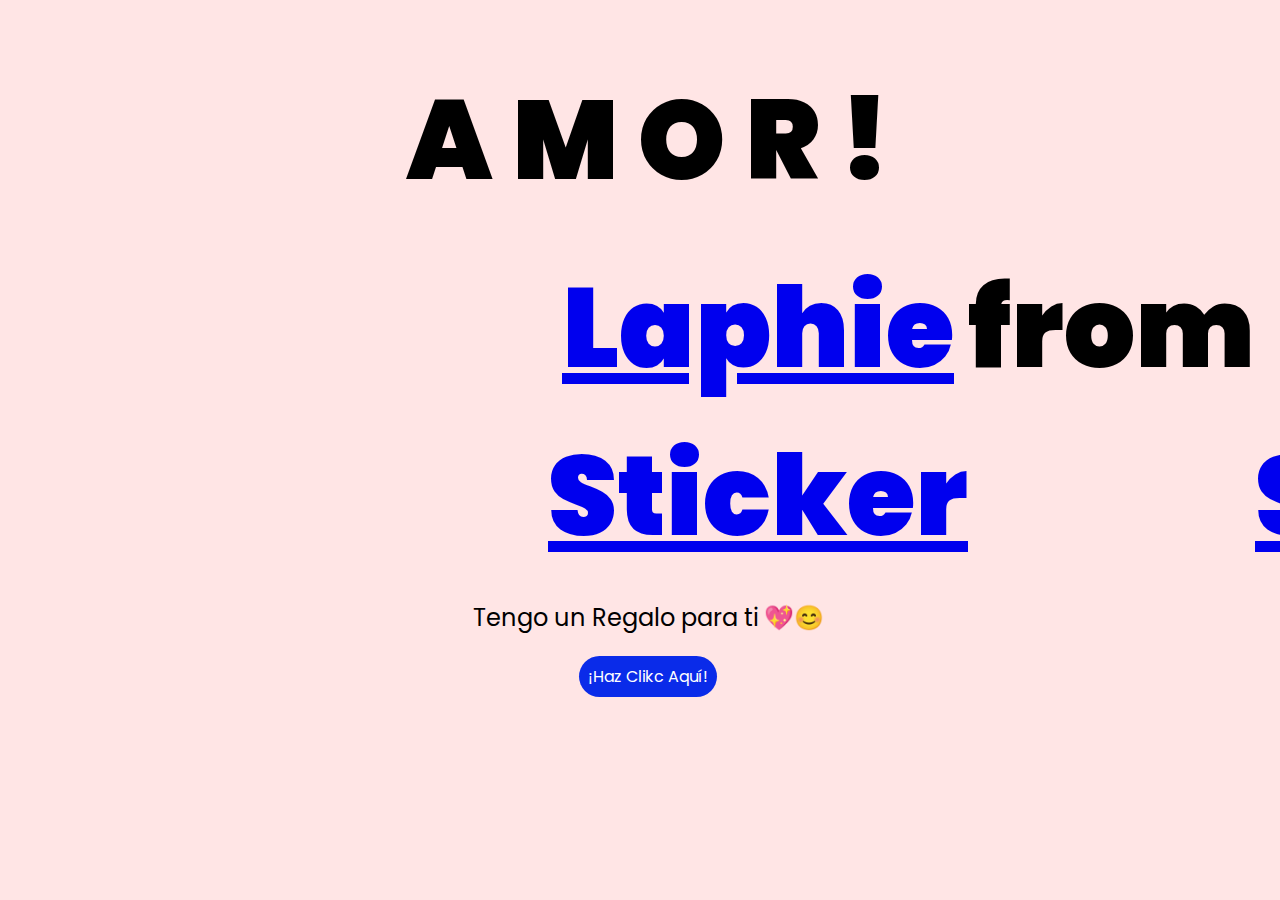
<file: index.html>
<!DOCTYPE html>
<html lang="es">

<head>
    <meta charset="UTF-8">
    <meta http-equiv="X-UA-Compatible" content="IE=edge">
    <meta name="viewport" content="width=device-width, initial-scale=1.0">
    <link rel="stylesheet" href="./Css/style.css">
    <link rel="icon" href="./Assets/corazones.png" type="image/x-icon">
    <title>Sorpresa 😊</title>
</head>

<body>
    <div class="greetings">
        <span>A</span>
        <span>M</span>
        <span>O</span>
        <span>R</span>
        <span>!</span>
        <div class="container">
            <div class="tenor-gif-embed" data-postid="20024947" data-share-method="host" data-aspect-ratio="1.10727" data-width="100%"><a href="https://tenor.com/view/laphie-gif-20024947">Laphie Sticker</a>from <a href="https://tenor.com/search/laphie-stickers">Laphie Stickers</a></div> <script type="text/javascript" async src="https://tenor.com/embed.js"></script>
        </div>
    </div>
    <div class="description">
        <span>Tengo un Regalo para ti 💖😊</span>
    </div>
    <div class="button">
        <button class="botones">
            <a href="./pages/Pagina.html" style="color: #fff;">¡Haz Clikc Aquí!</a>
        </button>
    </div>
</body>
</html>
</file>
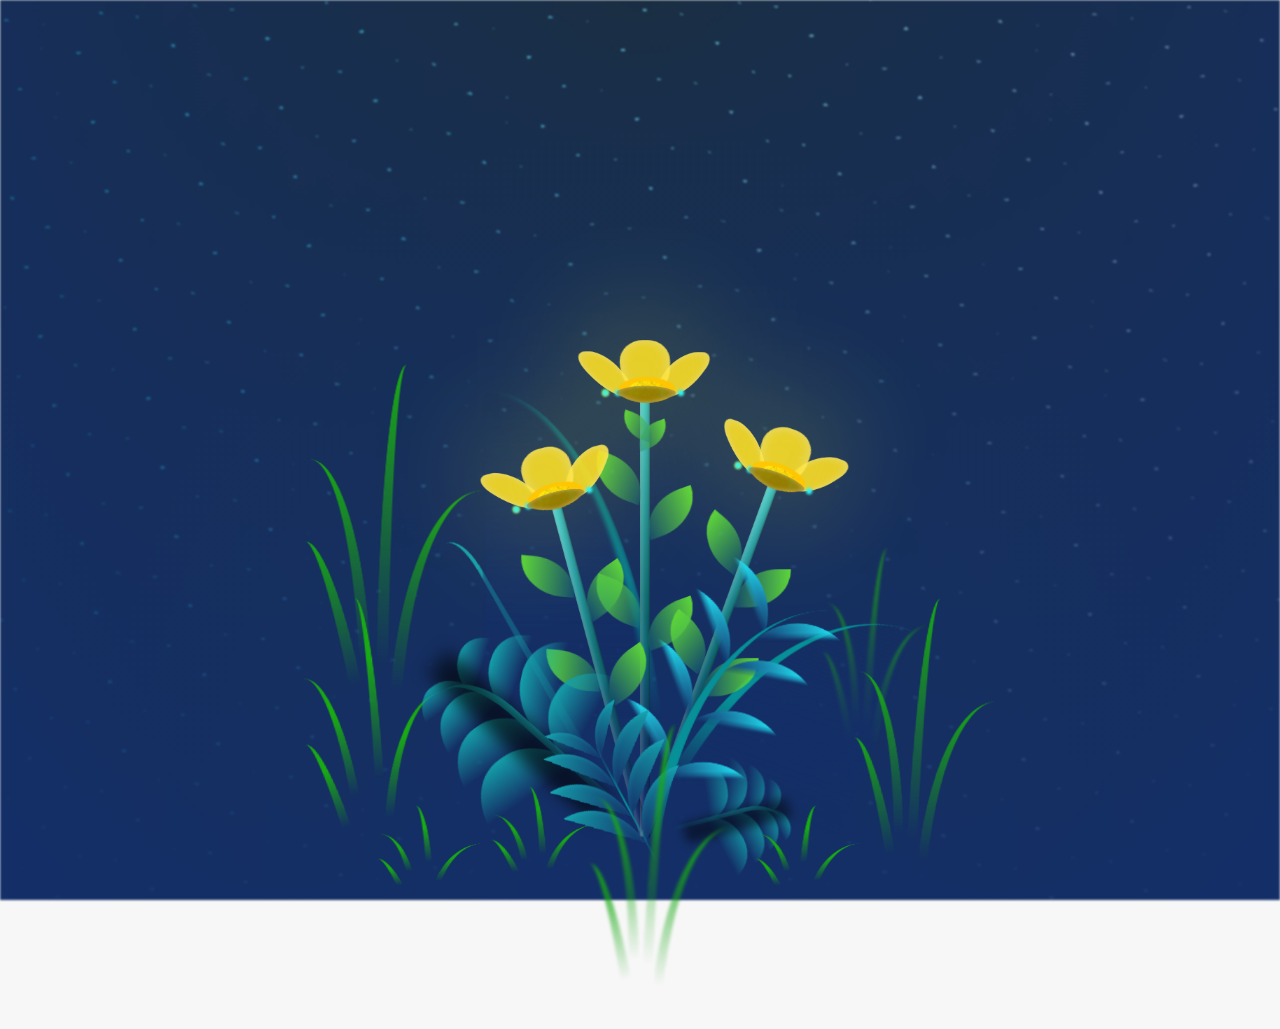
<file: pages/flower.html>
<!DOCTYPE html>
<html lang="es">
  <head>
    <meta charset="UTF-8" />
    <meta http-equiv="X-UA-Compatible" content="IE=edge" />
    <meta name="viewport" content="width=device-width, initial-scale=1.0" />
    <link rel="stylesheet" href="../Css/main.css" />
    <link rel="icon" href="../Assets/corazones.png" type="image/x-icon" />
    <title>Flores</title>
  </head>
  <body class="container">
    <audio src="" autoplay></audio>
    <div id="lyrics">
      
    </div>
    
    <h1 class="titulo">Estas flores amarillas son un reflejo de la alegría que traes a mi vida. <br> 
      Gracias por iluminar mis días con tu presencia.</h1>
    <div class="night"></div>
    <div class="flowers">
      <div class="flower flower--1">
        <div class="flower__leafs flower__leafs--1">
          <div class="flower__leaf flower__leaf--1"></div>
          <div class="flower__leaf flower__leaf--2"></div>
          <div class="flower__leaf flower__leaf--3"></div>
          <div class="flower__leaf flower__leaf--4"></div>
          <div class="flower__white-circle"></div>

          <div class="flower__light flower__light--1"></div>
          <div class="flower__light flower__light--2"></div>
          <div class="flower__light flower__light--3"></div>
          <div class="flower__light flower__light--4"></div>
          <div class="flower__light flower__light--5"></div>
          <div class="flower__light flower__light--6"></div>
          <div class="flower__light flower__light--7"></div>
          <div class="flower__light flower__light--8"></div>
        </div>
        <div class="flower__line">
          <div class="flower__line__leaf flower__line__leaf--1"></div>
          <div class="flower__line__leaf flower__line__leaf--2"></div>
          <div class="flower__line__leaf flower__line__leaf--3"></div>
          <div class="flower__line__leaf flower__line__leaf--4"></div>
          <div class="flower__line__leaf flower__line__leaf--5"></div>
          <div class="flower__line__leaf flower__line__leaf--6"></div>
        </div>
      </div>

      <div class="flower flower--2">
        <div class="flower__leafs flower__leafs--2">
          <div class="flower__leaf flower__leaf--1"></div>
          <div class="flower__leaf flower__leaf--2"></div>
          <div class="flower__leaf flower__leaf--3"></div>
          <div class="flower__leaf flower__leaf--4"></div>
          <div class="flower__white-circle"></div>

          <div class="flower__light flower__light--1"></div>
          <div class="flower__light flower__light--2"></div>
          <div class="flower__light flower__light--3"></div>
          <div class="flower__light flower__light--4"></div>
          <div class="flower__light flower__light--5"></div>
          <div class="flower__light flower__light--6"></div>
          <div class="flower__light flower__light--7"></div>
          <div class="flower__light flower__light--8"></div>
        </div>
        <div class="flower__line">
          <div class="flower__line__leaf flower__line__leaf--1"></div>
          <div class="flower__line__leaf flower__line__leaf--2"></div>
          <div class="flower__line__leaf flower__line__leaf--3"></div>
          <div class="flower__line__leaf flower__line__leaf--4"></div>
        </div>
      </div>

      <div class="flower flower--3">
        <div class="flower__leafs flower__leafs--3">
          <div class="flower__leaf flower__leaf--1"></div>
          <div class="flower__leaf flower__leaf--2"></div>
          <div class="flower__leaf flower__leaf--3"></div>
          <div class="flower__leaf flower__leaf--4"></div>
          <div class="flower__white-circle"></div>

          <div class="flower__light flower__light--1"></div>
          <div class="flower__light flower__light--2"></div>
          <div class="flower__light flower__light--3"></div>
          <div class="flower__light flower__light--4"></div>
          <div class="flower__light flower__light--5"></div>
          <div class="flower__light flower__light--6"></div>
          <div class="flower__light flower__light--7"></div>
          <div class="flower__light flower__light--8"></div>
        </div>
        <div class="flower__line">
          <div class="flower__line__leaf flower__line__leaf--1"></div>
          <div class="flower__line__leaf flower__line__leaf--2"></div>
          <div class="flower__line__leaf flower__line__leaf--3"></div>
          <div class="flower__line__leaf flower__line__leaf--4"></div>
        </div>
      </div>

      <div class="grow-ans" style="--d: 1.2s">
        <div class="flower__g-long">
          <div class="flower__g-long__top"></div>
          <div class="flower__g-long__bottom"></div>
        </div>
      </div>

      <div class="growing-grass">
        <div class="flower__grass flower__grass--1">
          <div class="flower__grass--top"></div>
          <div class="flower__grass--bottom"></div>
          <div class="flower__grass__leaf flower__grass__leaf--1"></div>
          <div class="flower__grass__leaf flower__grass__leaf--2"></div>
          <div class="flower__grass__leaf flower__grass__leaf--3"></div>
          <div class="flower__grass__leaf flower__grass__leaf--4"></div>
          <div class="flower__grass__leaf flower__grass__leaf--5"></div>
          <div class="flower__grass__leaf flower__grass__leaf--6"></div>
          <div class="flower__grass__leaf flower__grass__leaf--7"></div>
          <div class="flower__grass__leaf flower__grass__leaf--8"></div>
          <div class="flower__grass__overlay"></div>
        </div>
      </div>

      <div class="growing-grass">
        <div class="flower__grass flower__grass--2">
          <div class="flower__grass--top"></div>
          <div class="flower__grass--bottom"></div>
          <div class="flower__grass__leaf flower__grass__leaf--1"></div>
          <div class="flower__grass__leaf flower__grass__leaf--2"></div>
          <div class="flower__grass__leaf flower__grass__leaf--3"></div>
          <div class="flower__grass__leaf flower__grass__leaf--4"></div>
          <div class="flower__grass__leaf flower__grass__leaf--5"></div>
          <div class="flower__grass__leaf flower__grass__leaf--6"></div>
          <div class="flower__grass__leaf flower__grass__leaf--7"></div>
          <div class="flower__grass__leaf flower__grass__leaf--8"></div>
          <div class="flower__grass__overlay"></div>
        </div>
      </div>

      <div class="grow-ans" style="--d: 2.4s">
        <div class="flower__g-right flower__g-right--1">
          <div class="leaf"></div>
        </div>
      </div>

      <div class="grow-ans" style="--d: 2.8s">
        <div class="flower__g-right flower__g-right--2">
          <div class="leaf"></div>
        </div>
      </div>

      <div class="grow-ans" style="--d: 2.8s">
        <div class="flower__g-front">
          <div
            class="flower__g-front__leaf-wrapper flower__g-front__leaf-wrapper--1"
          >
            <div class="flower__g-front__leaf"></div>
          </div>
          <div
            class="flower__g-front__leaf-wrapper flower__g-front__leaf-wrapper--2"
          >
            <div class="flower__g-front__leaf"></div>
          </div>
          <div
            class="flower__g-front__leaf-wrapper flower__g-front__leaf-wrapper--3"
          >
            <div class="flower__g-front__leaf"></div>
          </div>
          <div
            class="flower__g-front__leaf-wrapper flower__g-front__leaf-wrapper--4"
          >
            <div class="flower__g-front__leaf"></div>
          </div>
          <div
            class="flower__g-front__leaf-wrapper flower__g-front__leaf-wrapper--5"
          >
            <div class="flower__g-front__leaf"></div>
          </div>
          <div
            class="flower__g-front__leaf-wrapper flower__g-front__leaf-wrapper--6"
          >
            <div class="flower__g-front__leaf"></div>
          </div>
          <div
            class="flower__g-front__leaf-wrapper flower__g-front__leaf-wrapper--7"
          >
            <div class="flower__g-front__leaf"></div>
          </div>
          <div
            class="flower__g-front__leaf-wrapper flower__g-front__leaf-wrapper--8"
          >
            <div class="flower__g-front__leaf"></div>
          </div>
          <div class="flower__g-front__line"></div>
        </div>
      </div>

      <div class="grow-ans" style="--d: 3.2s">
        <div class="flower__g-fr">
          <div class="leaf"></div>
          <div class="flower__g-fr__leaf flower__g-fr__leaf--1"></div>
          <div class="flower__g-fr__leaf flower__g-fr__leaf--2"></div>
          <div class="flower__g-fr__leaf flower__g-fr__leaf--3"></div>
          <div class="flower__g-fr__leaf flower__g-fr__leaf--4"></div>
          <div class="flower__g-fr__leaf flower__g-fr__leaf--5"></div>
          <div class="flower__g-fr__leaf flower__g-fr__leaf--6"></div>
          <div class="flower__g-fr__leaf flower__g-fr__leaf--7"></div>
          <div class="flower__g-fr__leaf flower__g-fr__leaf--8"></div>
        </div>
      </div>

      <div class="long-g long-g--0">
        <div class="grow-ans" style="--d: 3s">
          <div class="leaf leaf--0"></div>
        </div>
        <div class="grow-ans" style="--d: 2.2s">
          <div class="leaf leaf--1"></div>
        </div>
        <div class="grow-ans" style="--d: 3.4s">
          <div class="leaf leaf--2"></div>
        </div>
        <div class="grow-ans" style="--d: 3.6s">
          <div class="leaf leaf--3"></div>
        </div>
      </div>

      <div class="long-g long-g--1">
        <div class="grow-ans" style="--d: 3.6s">
          <div class="leaf leaf--0"></div>
        </div>
        <div class="grow-ans" style="--d: 3.8s">
          <div class="leaf leaf--1"></div>
        </div>
        <div class="grow-ans" style="--d: 4s">
          <div class="leaf leaf--2"></div>
        </div>
        <div class="grow-ans" style="--d: 4.2s">
          <div class="leaf leaf--3"></div>
        </div>
      </div>

      <div class="long-g long-g--2">
        <div class="grow-ans" style="--d: 4s">
          <div class="leaf leaf--0"></div>
        </div>
        <div class="grow-ans" style="--d: 4.2s">
          <div class="leaf leaf--1"></div>
        </div>
        <div class="grow-ans" style="--d: 4.4s">
          <div class="leaf leaf--2"></div>
        </div>
        <div class="grow-ans" style="--d: 4.6s">
          <div class="leaf leaf--3"></div>
        </div>
      </div>

      <div class="long-g long-g--3">
        <div class="grow-ans" style="--d: 4s">
          <div class="leaf leaf--0"></div>
        </div>
        <div class="grow-ans" style="--d: 4.2s">
          <div class="leaf leaf--1"></div>
        </div>
        <div class="grow-ans" style="--d: 3s">
          <div class="leaf leaf--2"></div>
        </div>
        <div class="grow-ans" style="--d: 3.6s">
          <div class="leaf leaf--3"></div>
        </div>
      </div>

      <div class="long-g long-g--4">
        <div class="grow-ans" style="--d: 4s">
          <div class="leaf leaf--0"></div>
        </div>
        <div class="grow-ans" style="--d: 4.2s">
          <div class="leaf leaf--1"></div>
        </div>
        <div class="grow-ans" style="--d: 3s">
          <div class="leaf leaf--2"></div>
        </div>
        <div class="grow-ans" style="--d: 3.6s">
          <div class="leaf leaf--3"></div>
        </div>
      </div>

      <div class="long-g long-g--5">
        <div class="grow-ans" style="--d: 4s">
          <div class="leaf leaf--0"></div>
        </div>
        <div class="grow-ans" style="--d: 4.2s">
          <div class="leaf leaf--1"></div>
        </div>
        <div class="grow-ans" style="--d: 3s">
          <div class="leaf leaf--2"></div>
        </div>
        <div class="grow-ans" style="--d: 3.6s">
          <div class="leaf leaf--3"></div>
        </div>
      </div>

      <div class="long-g long-g--6">
        <div class="grow-ans" style="--d: 4.2s">
          <div class="leaf leaf--0"></div>
        </div>
        <div class="grow-ans" style="--d: 4.4s">
          <div class="leaf leaf--1"></div>
        </div>
        <div class="grow-ans" style="--d: 4.6s">
          <div class="leaf leaf--2"></div>
        </div>
        <div class="grow-ans" style="--d: 4.8s">
          <div class="leaf leaf--3"></div>
        </div>
      </div>

      <div class="long-g long-g--7">
        <div class="grow-ans" style="--d: 3s">
          <div class="leaf leaf--0"></div>
        </div>
        <div class="grow-ans" style="--d: 3.2s">
          <div class="leaf leaf--1"></div>
        </div>
        <div class="grow-ans" style="--d: 3.5s">
          <div class="leaf leaf--2"></div>
        </div>
        <div class="grow-ans" style="--d: 3.6s">
          <div class="leaf leaf--3"></div>
        </div>
      </div>
    </div>
    <script src="../Scripts/anim.js"></script>
    <script src="../Scripts/main.js"></script>
  </body>
</html>
</file>
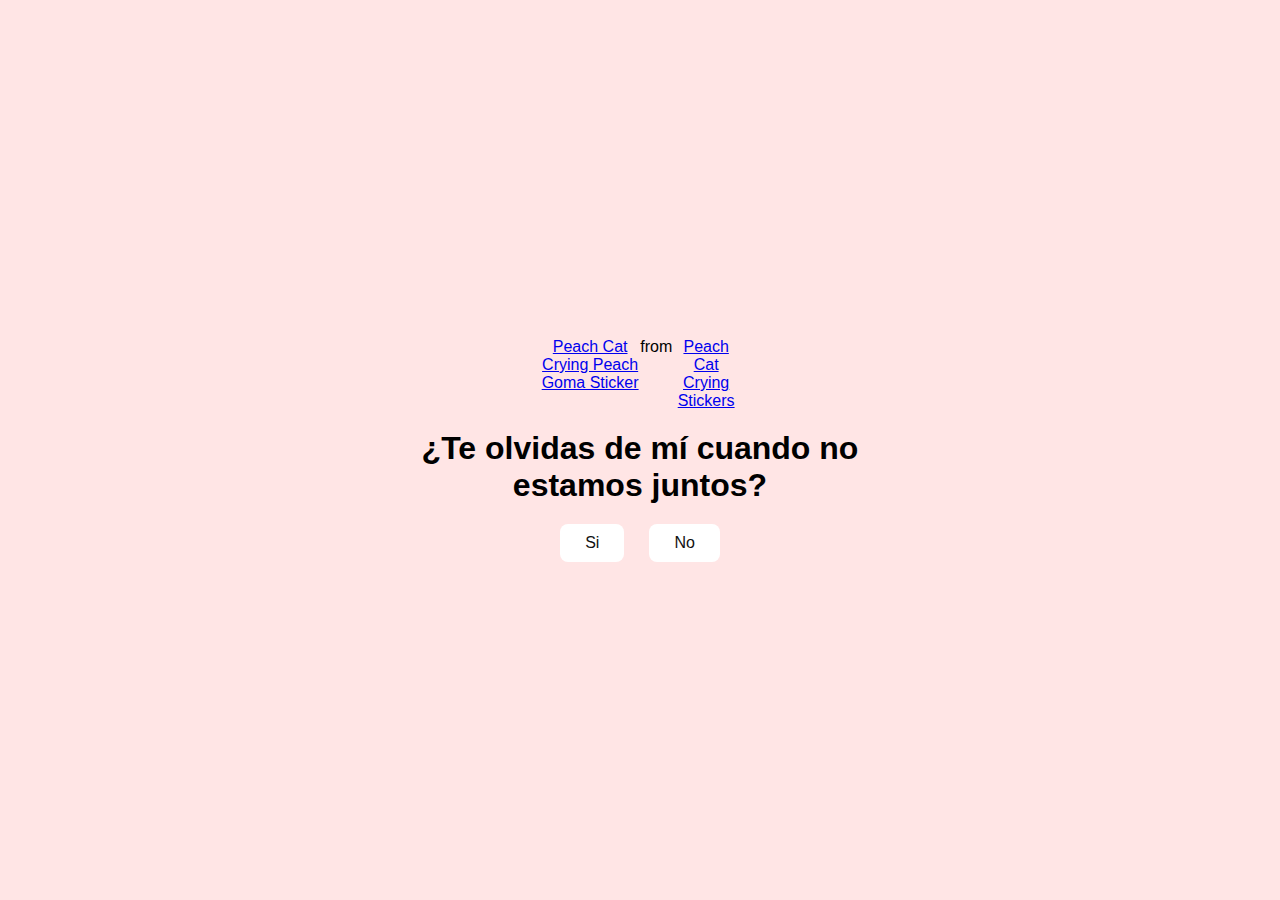
<file: pages/no1.html>
<!DOCTYPE html>
<html lang="en">
<head>
    <meta charset="UTF-8">
    <meta name="viewport" content="width=device-width, initial-scale=1.0">
    <title>Piensalo</title>
    <link rel="shortcut icon" href="../Assets/corazones.png" type="image/x-icon">
    <link rel="stylesheet" href="../Css/Page.css">
</head>
<body>
    <div class="container">
        <div class="tenor-gif-embed" data-postid="18148463711766725559" data-share-method="host" data-aspect-ratio="1.0641" data-width="100%"><a href="https://tenor.com/view/peach-cat-crying-peach-goma-peach-and-goma-mochi-mochi-peach-cat-gif-gif-18148463711766725559">Peach Cat Crying Peach Goma Sticker</a>from <a href="https://tenor.com/search/peach+cat+crying-stickers">Peach Cat Crying Stickers</a></div> <script type="text/javascript" async src="https://tenor.com/embed.js"></script>
        <h1>¿Te olvidas de mí cuando no estamos juntos?</h1>
        <div class="btn">
            <a href="flower.html">Si</a>
            <a href="no2.html">No</a>
        </div>
    </div>
</body>
</html>
</file>
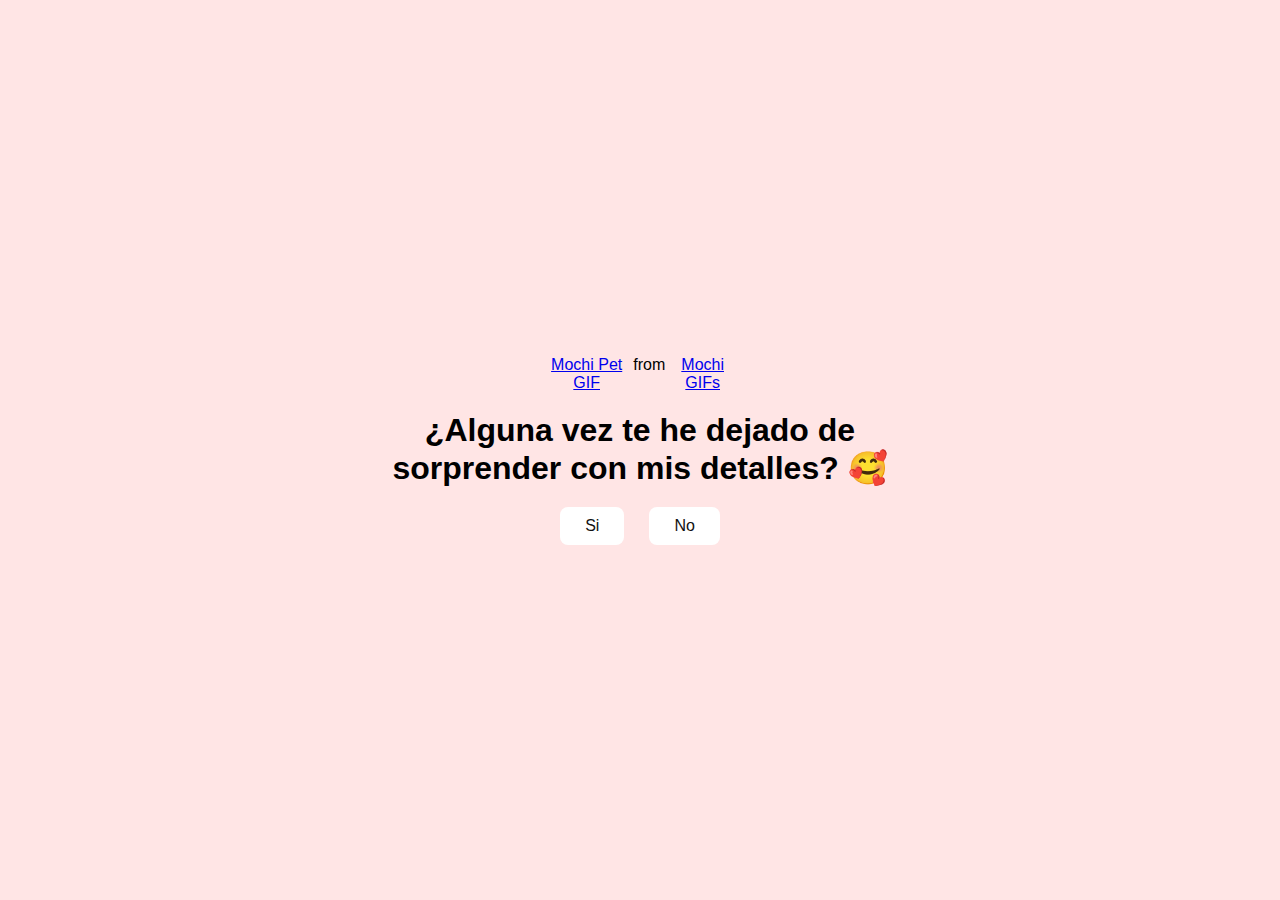
<file: pages/Pagina.html>
<!DOCTYPE html>
<html lang="en">
<head>
    <meta charset="UTF-8">
    <meta name="viewport" content="width=device-width, initial-scale=1.0">
    <title>Pregunta</title>
    <link rel="icon" href="../Assets/corazones.png" type="image/x-icon">
    <link rel="stylesheet" href="../Css/Page.css">
</head>
<body>
    <div class="container">
        <div class="tenor-gif-embed" data-postid="2871482820979272488" data-share-method="host" data-aspect-ratio="1.28351" data-width="100%"><a href="https://tenor.com/view/mochi-pet-mochi-cat-cute-squiddy-gif-2871482820979272488">Mochi Pet GIF</a>from <a href="https://tenor.com/search/mochi-gifs">Mochi GIFs</a></div> <script type="text/javascript" async src="https://tenor.com/embed.js"></script>
        <h1>¿Alguna vez te he dejado de sorprender con mis detalles? 🥰</h1>
        <div class="btn">
            <a href="flower.html">Si</a>
            <a href="no1.html">No</a>
        </div>
    </div>
</body>
</html>
</file>
<file: Css/style.css>
@import url('https://fonts.googleapis.com/css2?family=Poppins:ital,wght@0,500;1,900&display=swap');
*{
    font-family: 'Poppins',cursive;
}
body{
    color: black;
    width: 100%;
    height: 82vh;
    display: flex;
    flex-direction: column;
    align-items: center;
    justify-content: center;
    background-color: #ffe5e5;
    /* padding-top: -30; */
}
.botones{
    padding: 9px;
    border-radius: 80px;
    background-color: transparent;
    border: none;
}

.botones a{
    background-color: #0a2be9;
    padding: 9px;
    border-radius: 80px;
    -webkit-border-radius: 80px;
    -moz-border-radius: 80px;
    -ms-border-radius: 80px;
    -o-border-radius: 80px;

}

.botones a:focus{
    background-color: rgb(50, 194, 194);
}

.greetings{
    font-size: 7rem;
    font-weight: 900;
}
.greetings > span{
    animation: glow 2.5s ease-in-out infinite;
}
@keyframes glow{
    0%, 100%{
        color: #fff;
        text-shadow: 0 0 12px #f33131, 0 0 50px #f33131, 0 0 100px #f33131;
    }
    10%, 90%{
        color: #111;
        text-shadow: none;
    }
}
.greetings > span:nth-child(2){
    animation-delay: .2s ;
}
.greetings > span:nth-child(3){
    animation-delay: .4s ;
}
.greetings > span:nth-child(4){
    animation-delay: .6s;
}
.greetings > span:nth-child(5){
    animation-delay: .8s;
}
.greetings > span:nth-child(6){
    animation-delay: 1s;
}
.container {
    display: flex;
    flex-direction: column;
    text-align: center;
    align-items: center;
    gap: 20px;
    max-width: 500px;
    margin: 20px;
}
.container .tenor-gif-embed {
    display: flex;
    max-width: 200px;
}
.description{
    font-size: 1.5rem;
    margin-bottom: 20px;
}

.button a{
    text-decoration: none;
    font-size: 1rem;
    color: #111;
}

@media screen and (max-width:574px){
    .greetings{
        display: block;
        font-size: 4rem;
        font-weight: 800;
        text-align: center;
    }
    .description{
        font-size: 2rem;
    }
    
    .button a{
        font-size: 1rem;
    }
}
</file>
<file: Css/main.css>
*,
*::after,
*::before {
  padding: 0;
  margin: 0;
  box-sizing: border-box;
}

:root {
  --dark-color: #142f69;
}

body {
  display: flex;
  align-items: flex-end;
  justify-content: center;
  min-height: 100vh;
  background-color: var(--dark-color);
  overflow: hidden;
  perspective: 1000px;
}

#lyrics {
  font-size: 28px;
  font-family: "Franklin Gothic Medium", "Arial Narrow", Arial, sans-serif;
  color: #FFC100;
  position: absolute;
  margin-bottom: 20%;
  z-index: 1;
  font-weight: bold;
  letter-spacing: 4px;
}
@media only screen and (max-width: 600px) {
  /* Estilos específicos para dispositivos con un ancho máximo de 600px */
  #lyrics {
      font-size: 14px; /* Reduce el tamaño del texto para dispositivos más pequeños */
      margin-bottom: 530px;
      letter-spacing: 3px;
  }

}
.titulo {
  margin-bottom: 445px;
  font-family: 'Times New Roman', Times, serif;
  color: yellow;
  position: absolute;
  font-weight: bold;
  letter-spacing: 10px;
  opacity: 0;
  animation: fadeIn 3s ease-in-out forwards;
  text-align: center;
}
@keyframes fadeIn {
  from {
    opacity: 0;
  }
  to {
    opacity: 1;
  }
}

.night {
  z-index: -1;
  position: absolute;
  left: 50%;
  top: 0;
  transform: translateX(-50%);
  width: 100%;
  height: 100%;
  filter: blur(0.1vmin);
  background-image: radial-gradient(
      ellipse at top,
      transparent 0%,
      var(--dark-color)
    ),
    radial-gradient(
      ellipse at bottom,
      var(--dark-color),
      rgba(145, 233, 255, 0.2)
    ),
    repeating-linear-gradient(
      220deg,
      rgb(0, 0, 0) 0px,
      rgb(0, 0, 0) 19px,
      transparent 19px,
      transparent 22px
    ),
    repeating-linear-gradient(
      189deg,
      rgb(0, 0, 0) 0px,
      rgb(0, 0, 0) 19px,
      transparent 19px,
      transparent 22px
    ),
    repeating-linear-gradient(
      148deg,
      rgb(0, 0, 0) 0px,
      rgb(0, 0, 0) 19px,
      transparent 19px,
      transparent 22px
    ),
    linear-gradient(90deg, rgb(0, 255, 250), rgb(240, 240, 240));
}

.flowers {
  position: relative;
  transform: scale(0.7);
  /*margin-bottom: 100px;
  */
}

@media only screen and (max-width: 600px) {
  /* Estilos específicos para dispositivos con un ancho máximo de 600px */
.flowers {
      font-size: 14px;
      margin-bottom: 35%;
      letter-spacing: 3px;
      transform: scale(1.0);
}

}

.flower {
  position: absolute;
  bottom: 10vmin;
  transform-origin: bottom center;
  z-index: 10;
  --fl-speed: 0.8s;
}
.flower--1 {
  -webkit-animation: moving-flower-1 4s linear infinite;
  animation: moving-flower-1 4s linear infinite;
}
.flower--1 .flower__line {
  height: 70vmin;
  -webkit-animation-delay: 0.3s;
  animation-delay: 0.3s;
}
.flower--1 .flower__line__leaf--1 {
  -webkit-animation: blooming-leaf-right var(--fl-speed) 1.6s backwards;
  animation: blooming-leaf-right var(--fl-speed) 1.6s backwards;
}
.flower--1 .flower__line__leaf--2 {
  -webkit-animation: blooming-leaf-right var(--fl-speed) 1.4s backwards;
  animation: blooming-leaf-right var(--fl-speed) 1.4s backwards;
}
.flower--1 .flower__line__leaf--3 {
  -webkit-animation: blooming-leaf-left var(--fl-speed) 1.2s backwards;
  animation: blooming-leaf-left var(--fl-speed) 1.2s backwards;
}
.flower--1 .flower__line__leaf--4 {
  -webkit-animation: blooming-leaf-left var(--fl-speed) 1s backwards;
  animation: blooming-leaf-left var(--fl-speed) 1s backwards;
}
.flower--1 .flower__line__leaf--5 {
  -webkit-animation: blooming-leaf-right var(--fl-speed) 1.8s backwards;
  animation: blooming-leaf-right var(--fl-speed) 1.8s backwards;
}
.flower--1 .flower__line__leaf--6 {
  -webkit-animation: blooming-leaf-left var(--fl-speed) 2s backwards;
  animation: blooming-leaf-left var(--fl-speed) 2s backwards;
}
.flower--2 {
  left: 50%;
  transform: rotate(20deg);
  -webkit-animation: moving-flower-2 4s linear infinite;
  animation: moving-flower-2 4s linear infinite;
}
.flower--2 .flower__line {
  height: 60vmin;
  -webkit-animation-delay: 0.6s;
  animation-delay: 0.6s;
}
.flower--2 .flower__line__leaf--1 {
  -webkit-animation: blooming-leaf-right var(--fl-speed) 1.9s backwards;
  animation: blooming-leaf-right var(--fl-speed) 1.9s backwards;
}
.flower--2 .flower__line__leaf--2 {
  -webkit-animation: blooming-leaf-right var(--fl-speed) 1.7s backwards;
  animation: blooming-leaf-right var(--fl-speed) 1.7s backwards;
}
.flower--2 .flower__line__leaf--3 {
  -webkit-animation: blooming-leaf-left var(--fl-speed) 1.5s backwards;
  animation: blooming-leaf-left var(--fl-speed) 1.5s backwards;
}
.flower--2 .flower__line__leaf--4 {
  -webkit-animation: blooming-leaf-left var(--fl-speed) 1.3s backwards;
  animation: blooming-leaf-left var(--fl-speed) 1.3s backwards;
}
.flower--3 {
  left: 50%;
  transform: rotate(-15deg);
  -webkit-animation: moving-flower-3 4s linear infinite;
  animation: moving-flower-3 4s linear infinite;
}
.flower--3 .flower__line {
  -webkit-animation-delay: 0.9s;
  animation-delay: 0.9s;
}
.flower--3 .flower__line__leaf--1 {
  -webkit-animation: blooming-leaf-right var(--fl-speed) 2.5s backwards;
  animation: blooming-leaf-right var(--fl-speed) 2.5s backwards;
}
.flower--3 .flower__line__leaf--2 {
  -webkit-animation: blooming-leaf-right var(--fl-speed) 2.3s backwards;
  animation: blooming-leaf-right var(--fl-speed) 2.3s backwards;
}
.flower--3 .flower__line__leaf--3 {
  -webkit-animation: blooming-leaf-left var(--fl-speed) 2.1s backwards;
  animation: blooming-leaf-left var(--fl-speed) 2.1s backwards;
}
.flower--3 .flower__line__leaf--4 {
  -webkit-animation: blooming-leaf-left var(--fl-speed) 1.9s backwards;
  animation: blooming-leaf-left var(--fl-speed) 1.9s backwards;
}
.flower__leafs {
  position: relative;
  -webkit-animation: blooming-flower 2s backwards;
  animation: blooming-flower 2s backwards;
}
.flower__leafs--1 {
  -webkit-animation-delay: 1.1s;
  animation-delay: 1.1s;
}
.flower__leafs--2 {
  -webkit-animation-delay: 1.4s;
  animation-delay: 1.4s;
}
.flower__leafs--3 {
  -webkit-animation-delay: 1.7s;
  animation-delay: 1.7s;
}
.flower__leafs::after {
  content: "";
  position: absolute;
  left: 0;
  top: 0;
  transform: translate(-50%, -100%);
  width: 8vmin;
  height: 8vmin;
  background-color: #f9fd25;
  /* background-color: #fd2525; */
  filter: blur(10vmin);
}
.flower__leaf {
  position: absolute;
  bottom: 0;
  left: 50%;
  width: 8vmin;
  height: 11vmin;
  border-radius: 51% 49% 47% 53%/44% 45% 55% 69%;
  background-color: #253bfd;
  background-color: #fddd25;
  transform-origin: bottom center;
  opacity: 0.9;
  box-shadow: inset 0 0 2vmin rgba(255, 255, 255, 0.5);
}
.flower__leaf--1 {
  transform: translate(-10%, 1%) rotateY(40deg) rotateX(-50deg);
}
.flower__leaf--2 {
  transform: translate(-50%, -4%) rotateX(40deg);
}
.flower__leaf--3 {
  transform: translate(-90%, 0%) rotateY(45deg) rotateX(50deg);
}
.flower__leaf--4 {
  width: 8vmin;
  height: 8vmin;
  transform-origin: bottom left;
  border-radius: 4vmin 10vmin 4vmin 4vmin;
  transform: translate(0%, 18%) rotateX(70deg) rotate(-43deg);
  background-color: #7c6901;
  z-index: 1;
  opacity: 0.8;
}
.flower__white-circle {
  position: absolute;
  left: -3.5vmin;
  top: -3vmin;
  width: 9vmin;
  height: 4vmin;
  border-radius: 50%;
  background-color: #FFC100;
}
.flower__white-circle::after {
  content: "";
  position: absolute;
  left: 50%;
  top: 45%;
  transform: translate(-50%, -50%);
  width: 60%;
  height: 60%;
  border-radius: inherit;
  background-image: repeating-linear-gradient(
      135deg,
      rgba(0, 0, 0, 0.03) 0px,
      rgba(0, 0, 0, 0.03) 1px,
      transparent 1px,
      transparent 12px
    ),
    repeating-linear-gradient(
      45deg,
      rgba(0, 0, 0, 0.03) 0px,
      rgba(0, 0, 0, 0.03) 1px,
      transparent 1px,
      transparent 12px
    ),
    repeating-linear-gradient(
      67.5deg,
      rgba(0, 0, 0, 0.03) 0px,
      rgba(0, 0, 0, 0.03) 1px,
      transparent 1px,
      transparent 12px
    ),
    repeating-linear-gradient(
      135deg,
      rgba(0, 0, 0, 0.03) 0px,
      rgba(0, 0, 0, 0.03) 1px,
      transparent 1px,
      transparent 12px
    ),
    repeating-linear-gradient(
      45deg,
      rgba(0, 0, 0, 0.03) 0px,
      rgba(0, 0, 0, 0.03) 1px,
      transparent 1px,
      transparent 12px
    ),
    repeating-linear-gradient(
      112.5deg,
      rgba(0, 0, 0, 0.03) 0px,
      rgba(0, 0, 0, 0.03) 1px,
      transparent 1px,
      transparent 12px
    ),
    repeating-linear-gradient(
      112.5deg,
      rgba(0, 0, 0, 0.03) 0px,
      rgba(0, 0, 0, 0.03) 1px,
      transparent 1px,
      transparent 12px
    ),
    repeating-linear-gradient(
      45deg,
      rgba(0, 0, 0, 0.03) 0px,
      rgba(0, 0, 0, 0.03) 1px,
      transparent 1px,
      transparent 12px
    ),
    repeating-linear-gradient(
      22.5deg,
      rgba(0, 0, 0, 0.03) 0px,
      rgba(0, 0, 0, 0.03) 1px,
      transparent 1px,
      transparent 12px
    ),
    repeating-linear-gradient(
      45deg,
      rgba(0, 0, 0, 0.03) 0px,
      rgba(0, 0, 0, 0.03) 1px,
      transparent 1px,
      transparent 12px
    ),
    repeating-linear-gradient(
      22.5deg,
      rgba(0, 0, 0, 0.03) 0px,
      rgba(0, 0, 0, 0.03) 1px,
      transparent 1px,
      transparent 12px
    ),
    repeating-linear-gradient(
      135deg,
      rgba(0, 0, 0, 0.03) 0px,
      rgba(0, 0, 0, 0.03) 1px,
      transparent 1px,
      transparent 12px
    ),
    repeating-linear-gradient(
      157.5deg,
      rgba(0, 0, 0, 0.03) 0px,
      rgba(0, 0, 0, 0.03) 1px,
      transparent 1px,
      transparent 12px
    ),
    repeating-linear-gradient(
      67.5deg,
      rgba(0, 0, 0, 0.03) 0px,
      rgba(0, 0, 0, 0.03) 1px,
      transparent 1px,
      transparent 12px
    ),
    repeating-linear-gradient(
      67.5deg,
      rgba(0, 0, 0, 0.03) 0px,
      rgba(0, 0, 0, 0.03) 1px,
      transparent 1px,
      transparent 12px
    ),
    linear-gradient(90deg, rgb(255, 235, 18), rgb(255, 206, 0));
}
.flower__line {
  height: 55vmin;
  width: 1.5vmin;
  background-image: linear-gradient(
      to left,
      rgba(0, 0, 0, 0.2),
      transparent,
      rgba(255, 255, 255, 0.2)
    ),
    linear-gradient(to top, transparent 10%, #14757a, #39c6d6);
  box-shadow: inset 0 0 2px rgba(0, 0, 0, 0.5);
  -webkit-animation: grow-flower-tree 4s backwards;
  animation: grow-flower-tree 4s backwards;
}
.flower__line__leaf {
  --w: 7vmin;
  --h: calc(var(--w) + 2vmin);
  position: absolute;
  top: 20%;
  left: 90%;
  width: var(--w);
  height: var(--h);
  border-top-right-radius: var(--h);
  border-bottom-left-radius: var(--h);
  background-image: linear-gradient(to top, rgba(20, 117, 122, 0.4), #5ed639);
}
.flower__line__leaf--1 {
  transform: rotate(70deg) rotateY(30deg);
}
.flower__line__leaf--2 {
  top: 45%;
  transform: rotate(70deg) rotateY(30deg);
}
.flower__line__leaf--3,
.flower__line__leaf--4,
.flower__line__leaf--6 {
  border-top-right-radius: 0;
  border-bottom-left-radius: 0;
  border-top-left-radius: var(--h);
  border-bottom-right-radius: var(--h);
  left: -460%;
  top: 12%;
  transform: rotate(-70deg) rotateY(30deg);
}
.flower__line__leaf--4 {
  top: 40%;
}
.flower__line__leaf--5 {
  top: 0;
  transform-origin: left;
  transform: rotate(70deg) rotateY(30deg) scale(0.6);
}
.flower__line__leaf--6 {
  top: -2%;
  left: -450%;
  transform-origin: right;
  transform: rotate(-70deg) rotateY(30deg) scale(0.6);
}
.flower__light {
  position: absolute;
  bottom: 0vmin;
  width: 1vmin;
  height: 1vmin;
  background-color: rgb(255, 251, 0);
  border-radius: 50%;
  filter: blur(0.2vmin);
  -webkit-animation: light-ans 4s linear infinite backwards;
  animation: light-ans 4s linear infinite backwards;
}
.flower__light:nth-child(odd) {
  background-color: #23f0ff;
}
.flower__light--1 {
  left: -2vmin;
  -webkit-animation-delay: 1s;
  animation-delay: 1s;
}
.flower__light--2 {
  left: 3vmin;
  -webkit-animation-delay: 0.5s;
  animation-delay: 0.5s;
}
.flower__light--3 {
  left: -6vmin;
  -webkit-animation-delay: 0.3s;
  animation-delay: 0.3s;
}
.flower__light--4 {
  left: 6vmin;
  -webkit-animation-delay: 0.9s;
  animation-delay: 0.9s;
}
.flower__light--5 {
  left: -1vmin;
  -webkit-animation-delay: 1.5s;
  animation-delay: 1.5s;
}
.flower__light--6 {
  left: -4vmin;
  -webkit-animation-delay: 3s;
  animation-delay: 3s;
}
.flower__light--7 {
  left: 3vmin;
  -webkit-animation-delay: 2s;
  animation-delay: 2s;
}
.flower__light--8 {
  left: -6vmin;
  -webkit-animation-delay: 3.5s;
  animation-delay: 3.5s;
}
.flower__grass {
  --c: #159faa;
  --line-w: 1.5vmin;
  position: absolute;
  bottom: 12vmin;
  left: -7vmin;
  display: flex;
  flex-direction: column;
  align-items: flex-end;
  z-index: 20;
  transform-origin: bottom center;
  transform: rotate(-48deg) rotateY(40deg);
}
.flower__grass--1 {
  -webkit-animation: moving-grass 2s linear infinite;
  animation: moving-grass 2s linear infinite;
}
.flower__grass--2 {
  left: 2vmin;
  bottom: 10vmin;
  transform: scale(0.5) rotate(75deg) rotateX(10deg) rotateY(-200deg);
  opacity: 0.8;
  z-index: 0;
  -webkit-animation: moving-grass--2 1.5s linear infinite;
  animation: moving-grass--2 1.5s linear infinite;
}
.flower__grass--top {
  width: 7vmin;
  height: 10vmin;
  border-top-right-radius: 100%;
  border-right: var(--line-w) solid var(--c);
  transform-origin: bottom center;
  transform: rotate(-2deg);
}
.flower__grass--bottom {
  margin-top: -2px;
  width: var(--line-w);
  height: 25vmin;
  background-image: linear-gradient(to top, transparent, var(--c));
}
.flower__grass__leaf {
  --size: 10vmin;
  position: absolute;
  width: calc(var(--size) * 2.1);
  height: var(--size);
  border-top-left-radius: var(--size);
  border-top-right-radius: var(--size);
  background-image: linear-gradient(
    to top,
    transparent,
    transparent 30%,
    var(--c)
  );
  z-index: 100;
}
.flower__grass__leaf--1 {
  top: -6%;
  left: 30%;
  --size: 6vmin;
  transform: rotate(-20deg);
  -webkit-animation: growing-grass-ans--1 2s 2.6s backwards;
  animation: growing-grass-ans--1 2s 2.6s backwards;
}
@-webkit-keyframes growing-grass-ans--1 {
  0% {
    transform-origin: bottom left;
    transform: rotate(-20deg) scale(0);
  }
}
@keyframes growing-grass-ans--1 {
  0% {
    transform-origin: bottom left;
    transform: rotate(-20deg) scale(0);
  }
}
.flower__grass__leaf--2 {
  top: -5%;
  left: -110%;
  --size: 6vmin;
  transform: rotate(10deg);
  -webkit-animation: growing-grass-ans--2 2s 2.4s linear backwards;
  animation: growing-grass-ans--2 2s 2.4s linear backwards;
}
@-webkit-keyframes growing-grass-ans--2 {
  0% {
    transform-origin: bottom right;
    transform: rotate(10deg) scale(0);
  }
}
@keyframes growing-grass-ans--2 {
  0% {
    transform-origin: bottom right;
    transform: rotate(10deg) scale(0);
  }
}
.flower__grass__leaf--3 {
  top: 5%;
  left: 60%;
  --size: 8vmin;
  transform: rotate(-18deg) rotateX(-20deg);
  -webkit-animation: growing-grass-ans--3 2s 2.2s linear backwards;
  animation: growing-grass-ans--3 2s 2.2s linear backwards;
}
@-webkit-keyframes growing-grass-ans--3 {
  0% {
    transform-origin: bottom left;
    transform: rotate(-18deg) rotateX(-20deg) scale(0);
  }
}
@keyframes growing-grass-ans--3 {
  0% {
    transform-origin: bottom left;
    transform: rotate(-18deg) rotateX(-20deg) scale(0);
  }
}
.flower__grass__leaf--4 {
  top: 6%;
  left: -135%;
  --size: 8vmin;
  transform: rotate(2deg);
  -webkit-animation: growing-grass-ans--4 2s 2s linear backwards;
  animation: growing-grass-ans--4 2s 2s linear backwards;
}
@-webkit-keyframes growing-grass-ans--4 {
  0% {
    transform-origin: bottom right;
    transform: rotate(2deg) scale(0);
  }
}
@keyframes growing-grass-ans--4 {
  0% {
    transform-origin: bottom right;
    transform: rotate(2deg) scale(0);
  }
}
.flower__grass__leaf--5 {
  top: 20%;
  left: 60%;
  --size: 10vmin;
  transform: rotate(-24deg) rotateX(-20deg);
  -webkit-animation: growing-grass-ans--5 2s 1.8s linear backwards;
  animation: growing-grass-ans--5 2s 1.8s linear backwards;
}
@-webkit-keyframes growing-grass-ans--5 {
  0% {
    transform-origin: bottom left;
    transform: rotate(-24deg) rotateX(-20deg) scale(0);
  }
}
@keyframes growing-grass-ans--5 {
  0% {
    transform-origin: bottom left;
    transform: rotate(-24deg) rotateX(-20deg) scale(0);
  }
}
.flower__grass__leaf--6 {
  top: 22%;
  left: -180%;
  --size: 10vmin;
  transform: rotate(10deg);
  -webkit-animation: growing-grass-ans--6 2s 1.6s linear backwards;
  animation: growing-grass-ans--6 2s 1.6s linear backwards;
}
@-webkit-keyframes growing-grass-ans--6 {
  0% {
    transform-origin: bottom right;
    transform: rotate(10deg) scale(0);
  }
}
@keyframes growing-grass-ans--6 {
  0% {
    transform-origin: bottom right;
    transform: rotate(10deg) scale(0);
  }
}
.flower__grass__leaf--7 {
  top: 39%;
  left: 70%;
  --size: 10vmin;
  transform: rotate(-10deg);
  -webkit-animation: growing-grass-ans--7 2s 1.4s linear backwards;
  animation: growing-grass-ans--7 2s 1.4s linear backwards;
}
@-webkit-keyframes growing-grass-ans--7 {
  0% {
    transform-origin: bottom left;
    transform: rotate(-10deg) scale(0);
  }
}
@keyframes growing-grass-ans--7 {
  0% {
    transform-origin: bottom left;
    transform: rotate(-10deg) scale(0);
  }
}
.flower__grass__leaf--8 {
  top: 40%;
  left: -215%;
  --size: 11vmin;
  transform: rotate(10deg);
  -webkit-animation: growing-grass-ans--8 2s 1.2s linear backwards;
  animation: growing-grass-ans--8 2s 1.2s linear backwards;
}
@-webkit-keyframes growing-grass-ans--8 {
  0% {
    transform-origin: bottom right;
    transform: rotate(10deg) scale(0);
  }
}
@keyframes growing-grass-ans--8 {
  0% {
    transform-origin: bottom right;
    transform: rotate(10deg) scale(0);
  }
}
.flower__grass__overlay {
  position: absolute;
  top: -10%;
  right: 0%;
  width: 100%;
  height: 100%;
  background-color: rgba(0, 0, 0, 0.6);
  filter: blur(1.5vmin);
  z-index: 100;
}
.flower__g-long {
  --w: 2vmin;
  --h: 6vmin;
  --c: #159faa;
  position: absolute;
  bottom: 10vmin;
  left: -3vmin;
  transform-origin: bottom center;
  transform: rotate(-30deg) rotateY(-20deg);
  display: flex;
  flex-direction: column;
  align-items: flex-end;
  -webkit-animation: flower-g-long-ans 3s linear infinite;
  animation: flower-g-long-ans 3s linear infinite;
}
@-webkit-keyframes flower-g-long-ans {
  0%,
  100% {
    transform: rotate(-30deg) rotateY(-20deg);
  }
  50% {
    transform: rotate(-32deg) rotateY(-20deg);
  }
}
@keyframes flower-g-long-ans {
  0%,
  100% {
    transform: rotate(-30deg) rotateY(-20deg);
  }
  50% {
    transform: rotate(-32deg) rotateY(-20deg);
  }
}
.flower__g-long__top {
  top: calc(var(--h) * -1);
  width: calc(var(--w) + 1vmin);
  height: var(--h);
  border-top-right-radius: 100%;
  border-right: 0.7vmin solid var(--c);
  transform: translate(-0.7vmin, 1vmin);
}
.flower__g-long__bottom {
  width: var(--w);
  height: 50vmin;
  transform-origin: bottom center;
  background-image: linear-gradient(to top, transparent 30%, var(--c));
  box-shadow: inset 0 0 2px rgba(0, 0, 0, 0.5);
  -webkit-clip-path: polygon(35% 0, 65% 1%, 100% 100%, 0% 100%);
  clip-path: polygon(35% 0, 65% 1%, 100% 100%, 0% 100%);
}
.flower__g-right {
  position: absolute;
  bottom: 6vmin;
  left: -2vmin;
  transform-origin: bottom left;
  transform: rotate(20deg);
}
.flower__g-right .leaf {
  width: 30vmin;
  height: 50vmin;
  border-top-left-radius: 100%;
  border-left: 2vmin solid #079097;
  background-image: linear-gradient(
    to bottom,
    transparent,
    var(--dark-color) 60%
  );
  mask-image: linear-gradient(to top, transparent 30%, #079097 60%);
}
.flower__g-right--1 {
  -webkit-animation: flower-g-right-ans 2.5s linear infinite;
  animation: flower-g-right-ans 2.5s linear infinite;
}
.flower__g-right--2 {
  left: 5vmin;
  transform: rotateY(-180deg);
  -webkit-animation: flower-g-right-ans--2 3s linear infinite;
  animation: flower-g-right-ans--2 3s linear infinite;
}
.flower__g-right--2 .leaf {
  height: 75vmin;
  filter: blur(0.3vmin);
  opacity: 0.8;
}
@-webkit-keyframes flower-g-right-ans {
  0%,
  100% {
    transform: rotate(20deg);
  }
  50% {
    transform: rotate(24deg) rotateX(-20deg);
  }
}
@keyframes flower-g-right-ans {
  0%,
  100% {
    transform: rotate(20deg);
  }
  50% {
    transform: rotate(24deg) rotateX(-20deg);
  }
}
@-webkit-keyframes flower-g-right-ans--2 {
  0%,
  100% {
    transform: rotateY(-180deg) rotate(0deg) rotateX(-20deg);
  }
  50% {
    transform: rotateY(-180deg) rotate(6deg) rotateX(-20deg);
  }
}
@keyframes flower-g-right-ans--2 {
  0%,
  100% {
    transform: rotateY(-180deg) rotate(0deg) rotateX(-20deg);
  }
  50% {
    transform: rotateY(-180deg) rotate(6deg) rotateX(-20deg);
  }
}
.flower__g-front {
  position: absolute;
  bottom: 6vmin;
  left: 2.5vmin;
  z-index: 100;
  transform-origin: bottom center;
  transform: rotate(-28deg) rotateY(30deg) scale(1.04);
  -webkit-animation: flower__g-front-ans 2s linear infinite;
  animation: flower__g-front-ans 2s linear infinite;
}
@-webkit-keyframes flower__g-front-ans {
  0%,
  100% {
    transform: rotate(-28deg) rotateY(30deg) scale(1.04);
  }
  50% {
    transform: rotate(-35deg) rotateY(40deg) scale(1.04);
  }
}
@keyframes flower__g-front-ans {
  0%,
  100% {
    transform: rotate(-28deg) rotateY(30deg) scale(1.04);
  }
  50% {
    transform: rotate(-35deg) rotateY(40deg) scale(1.04);
  }
}
.flower__g-front__line {
  width: 0.3vmin;
  height: 20vmin;
  background-image: linear-gradient(
    to top,
    transparent,
    #079097,
    transparent 100%
  );
  position: relative;
}
.flower__g-front__leaf-wrapper {
  position: absolute;
  top: 0;
  left: 0;
  transform-origin: bottom left;
  transform: rotate(10deg);
}
.flower__g-front__leaf-wrapper:nth-child(even) {
  left: 0vmin;
  transform: rotateY(-180deg) rotate(5deg);
  -webkit-animation: flower__g-front__leaf-left-ans 1s ease-in backwards;
  animation: flower__g-front__leaf-left-ans 1s ease-in backwards;
}
.flower__g-front__leaf-wrapper:nth-child(odd) {
  -webkit-animation: flower__g-front__leaf-ans 1s ease-in backwards;
  animation: flower__g-front__leaf-ans 1s ease-in backwards;
}
.flower__g-front__leaf-wrapper--1 {
  top: -8vmin;
  transform: scale(0.7);
  -webkit-animation: flower__g-front__leaf-ans 1s 5.5s ease-in backwards !important;
  animation: flower__g-front__leaf-ans 1s 5.5s ease-in backwards !important;
}
.flower__g-front__leaf-wrapper--2 {
  top: -8vmin;
  transform: rotateY(-180deg) scale(0.7) !important;
  -webkit-animation: flower__g-front__leaf-left-ans-2 1s 4.6s ease-in backwards !important;
  animation: flower__g-front__leaf-left-ans-2 1s 4.6s ease-in backwards !important;
}
.flower__g-front__leaf-wrapper--3 {
  top: -3vmin;
  -webkit-animation: flower__g-front__leaf-ans 1s 4.6s ease-in backwards;
  animation: flower__g-front__leaf-ans 1s 4.6s ease-in backwards;
}
.flower__g-front__leaf-wrapper--4 {
  top: -3vmin;
  transform: rotateY(-180deg) scale(0.9) !important;
  -webkit-animation: flower__g-front__leaf-left-ans-2 1s 4.6s ease-in backwards !important;
  animation: flower__g-front__leaf-left-ans-2 1s 4.6s ease-in backwards !important;
}
@-webkit-keyframes flower__g-front__leaf-left-ans-2 {
  0% {
    transform: rotateY(-180deg) scale(0);
  }
}
@keyframes flower__g-front__leaf-left-ans-2 {
  0% {
    transform: rotateY(-180deg) scale(0);
  }
}
.flower__g-front__leaf-wrapper--5,
.flower__g-front__leaf-wrapper--6 {
  top: 2vmin;
}
.flower__g-front__leaf-wrapper--7,
.flower__g-front__leaf-wrapper--8 {
  top: 6.5vmin;
}
.flower__g-front__leaf-wrapper--2 {
  -webkit-animation-delay: 5.2s !important;
  animation-delay: 5.2s !important;
}
.flower__g-front__leaf-wrapper--3 {
  -webkit-animation-delay: 4.9s !important;
  animation-delay: 4.9s !important;
}
.flower__g-front__leaf-wrapper--5 {
  -webkit-animation-delay: 4.3s !important;
  animation-delay: 4.3s !important;
}
.flower__g-front__leaf-wrapper--6 {
  -webkit-animation-delay: 4.1s !important;
  animation-delay: 4.1s !important;
}
.flower__g-front__leaf-wrapper--7 {
  -webkit-animation-delay: 3.8s !important;
  animation-delay: 3.8s !important;
}
.flower__g-front__leaf-wrapper--8 {
  -webkit-animation-delay: 3.5s !important;
  animation-delay: 3.5s !important;
}
@-webkit-keyframes flower__g-front__leaf-ans {
  0% {
    transform: rotate(10deg) scale(0);
  }
}
@keyframes flower__g-front__leaf-ans {
  0% {
    transform: rotate(10deg) scale(0);
  }
}
@-webkit-keyframes flower__g-front__leaf-left-ans {
  0% {
    transform: rotateY(-180deg) rotate(5deg) scale(0);
  }
}
@keyframes flower__g-front__leaf-left-ans {
  0% {
    transform: rotateY(-180deg) rotate(5deg) scale(0);
  }
}
.flower__g-front__leaf {
  width: 10vmin;
  height: 10vmin;
  border-radius: 100% 0% 0% 100%/100% 100% 0% 0%;
  box-shadow: inset 0 2px 1vmin hsla(184deg, 97%, 58%, 0.2);
  background-image: linear-gradient(
      to bottom left,
      transparent,
      var(--dark-color)
    ),
    linear-gradient(to bottom right, #159faa 50%, transparent 50%, transparent);
  -webkit-mask-image: linear-gradient(
    to bottom right,
    #159faa 50%,
    transparent 50%,
    transparent
  );
  mask-image: linear-gradient(
    to bottom right,
    #159faa 50%,
    transparent 50%,
    transparent
  );
}
.flower__g-fr {
  position: absolute;
  bottom: -4vmin;
  left: vmin;
  transform-origin: bottom left;
  z-index: 10;
  -webkit-animation: flower__g-fr-ans 2s linear infinite;
  animation: flower__g-fr-ans 2s linear infinite;
}
@-webkit-keyframes flower__g-fr-ans {
  0%,
  100% {
    transform: rotate(2deg);
  }
  50% {
    transform: rotate(4deg);
  }
}
@keyframes flower__g-fr-ans {
  0%,
  100% {
    transform: rotate(2deg);
  }
  50% {
    transform: rotate(4deg);
  }
}
.flower__g-fr .leaf {
  width: 30vmin;
  height: 50vmin;
  border-top-left-radius: 100%;
  border-left: 2vmin solid #079097;
  mask-image: linear-gradient(to top, transparent 25%, #079097 50%);
  position: relative;
  z-index: 1;
}
.flower__g-fr__leaf {
  position: absolute;
  top: 0;
  left: 0;
  width: 10vmin;
  height: 10vmin;
  border-radius: 100% 0% 0% 100%/100% 100% 0% 0%;
  box-shadow: inset 0 2px 1vmin hsla(184deg, 97%, 58%, 0.2);
  background-image: linear-gradient(
      to bottom left,
      transparent,
      var(--dark-color) 98%
    ),
    linear-gradient(to bottom right, #23f0ff 45%, transparent 50%, transparent);
  mask-image: linear-gradient(
    135deg,
    #159faa 40%,
    transparent 50%,
    transparent
  );
}
.flower__g-fr__leaf--1 {
  left: 20vmin;
  transform: rotate(45deg);
  -webkit-animation: flower__g-fr-leaft-ans-1 0.5s 5.2s linear backwards;
  animation: flower__g-fr-leaft-ans-1 0.5s 5.2s linear backwards;
}
@-webkit-keyframes flower__g-fr-leaft-ans-1 {
  0% {
    transform-origin: left;
    transform: rotate(45deg) scale(0);
  }
}
@keyframes flower__g-fr-leaft-ans-1 {
  0% {
    transform-origin: left;
    transform: rotate(45deg) scale(0);
  }
}
.flower__g-fr__leaf--2 {
  left: 12vmin;
  top: -7vmin;
  transform: rotate(25deg) rotateY(-180deg);
  -webkit-animation: flower__g-fr-leaft-ans-6 0.5s 5s linear backwards;
  animation: flower__g-fr-leaft-ans-6 0.5s 5s linear backwards;
}
.flower__g-fr__leaf--3 {
  left: 15vmin;
  top: 6vmin;
  transform: rotate(55deg);
  -webkit-animation: flower__g-fr-leaft-ans-5 0.5s 4.8s linear backwards;
  animation: flower__g-fr-leaft-ans-5 0.5s 4.8s linear backwards;
}
.flower__g-fr__leaf--4 {
  left: 6vmin;
  top: -2vmin;
  transform: rotate(25deg) rotateY(-180deg);
  -webkit-animation: flower__g-fr-leaft-ans-6 0.5s 4.6s linear backwards;
  animation: flower__g-fr-leaft-ans-6 0.5s 4.6s linear backwards;
}
.flower__g-fr__leaf--5 {
  left: 10vmin;
  top: 14vmin;
  transform: rotate(55deg);
  -webkit-animation: flower__g-fr-leaft-ans-5 0.5s 4.4s linear backwards;
  animation: flower__g-fr-leaft-ans-5 0.5s 4.4s linear backwards;
}
@-webkit-keyframes flower__g-fr-leaft-ans-5 {
  0% {
    transform-origin: left;
    transform: rotate(55deg) scale(0);
  }
}
@keyframes flower__g-fr-leaft-ans-5 {
  0% {
    transform-origin: left;
    transform: rotate(55deg) scale(0);
  }
}
.flower__g-fr__leaf--6 {
  left: 0vmin;
  top: 6vmin;
  transform: rotate(25deg) rotateY(-180deg);
  -webkit-animation: flower__g-fr-leaft-ans-6 0.5s 4.2s linear backwards;
  animation: flower__g-fr-leaft-ans-6 0.5s 4.2s linear backwards;
}
@-webkit-keyframes flower__g-fr-leaft-ans-6 {
  0% {
    transform-origin: right;
    transform: rotate(25deg) rotateY(-180deg) scale(0);
  }
}
@keyframes flower__g-fr-leaft-ans-6 {
  0% {
    transform-origin: right;
    transform: rotate(25deg) rotateY(-180deg) scale(0);
  }
}
.flower__g-fr__leaf--7 {
  left: 5vmin;
  top: 22vmin;
  transform: rotate(45deg);
  -webkit-animation: flower__g-fr-leaft-ans-7 0.5s 4s linear backwards;
  animation: flower__g-fr-leaft-ans-7 0.5s 4s linear backwards;
}
@-webkit-keyframes flower__g-fr-leaft-ans-7 {
  0% {
    transform-origin: left;
    transform: rotate(45deg) scale(0);
  }
}
@keyframes flower__g-fr-leaft-ans-7 {
  0% {
    transform-origin: left;
    transform: rotate(45deg) scale(0);
  }
}
.flower__g-fr__leaf--8 {
  left: -4vmin;
  top: 15vmin;
  transform: rotate(15deg) rotateY(-180deg);
  -webkit-animation: flower__g-fr-leaft-ans-8 0.5s 3.8s linear backwards;
  animation: flower__g-fr-leaft-ans-8 0.5s 3.8s linear backwards;
}
@-webkit-keyframes flower__g-fr-leaft-ans-8 {
  0% {
    transform-origin: right;
    transform: rotate(15deg) rotateY(-180deg) scale(0);
  }
}
@keyframes flower__g-fr-leaft-ans-8 {
  0% {
    transform-origin: right;
    transform: rotate(15deg) rotateY(-180deg) scale(0);
  }
}

.long-g {
  position: absolute;
  bottom: 25vmin;
  left: -42vmin;
  transform-origin: bottom left;
}
.long-g--1 {
  bottom: 0vmin;
  transform: scale(0.8) rotate(-5deg);
}
.long-g--1 .leaf {
  mask-image: linear-gradient(
    to top,
    transparent 40%,
    #079097 80%
  ) !important;
}
.long-g--1 .leaf--1 {
  --w: 5vmin;
  --h: 60vmin;
  left: -2vmin;
  transform: rotate(3deg) rotateY(-180deg);
}
.long-g--2,
.long-g--3 {
  bottom: -3vmin;
  left: -35vmin;
  transform-origin: center;
  transform: scale(0.6) rotateX(60deg);
}
.long-g--2 .leaf,
.long-g--3 .leaf {
  mask-image: linear-gradient(
    to top,
    transparent 50%,
    #079097 80%
  ) !important;
}
.long-g--2 .leaf--1,
.long-g--3 .leaf--1 {
  left: -1vmin;
  transform: rotateY(-180deg);
}
.long-g--3 {
  left: -17vmin;
  bottom: 0vmin;
}
.long-g--3 .leaf {
  mask-image: linear-gradient(
    to top,
    transparent 40%,
    #079097 80%
  ) !important;
}
.long-g--4 {
  left: 25vmin;
  bottom: -3vmin;
  transform-origin: center;
  transform: scale(0.6) rotateX(60deg);
}
.long-g--4 .leaf {
  mask-image: linear-gradient(
    to top,
    transparent 50%,
    #079097 80%
  ) !important;
}
.long-g--5 {
  left: 42vmin;
  bottom: 0vmin;
  transform: scale(0.8) rotate(2deg);
}
.long-g--6 {
  left: 0vmin;
  bottom: -20vmin;
  z-index: 100;
  filter: blur(0.3vmin);
  transform: scale(0.8) rotate(2deg);
}
.long-g--7 {
  left: 35vmin;
  bottom: 20vmin;
  z-index: -1;
  filter: blur(0.3vmin);
  transform: scale(0.6) rotate(2deg);
  opacity: 0.7;
}
.long-g .leaf {
  --w: 15vmin;
  --h: 40vmin;
  --c: #1aaa15;
  position: absolute;
  bottom: 0;
  width: var(--w);
  height: var(--h);
  border-top-left-radius: 100%;
  border-left: 2vmin solid var(--c);
  mask-image: linear-gradient(
    to top,
    transparent 20%,
    var(--dark-color)
  );
  transform-origin: bottom center;
}
.long-g .leaf--0 {
  left: 2vmin;
  -webkit-animation: leaf-ans-1 4s linear infinite;
  animation: leaf-ans-1 4s linear infinite;
}
.long-g .leaf--1 {
  --w: 5vmin;
  --h: 60vmin;
  -webkit-animation: leaf-ans-1 4s linear infinite;
  animation: leaf-ans-1 4s linear infinite;
}
.long-g .leaf--2 {
  --w: 10vmin;
  --h: 40vmin;
  left: -0.5vmin;
  bottom: 5vmin;
  transform-origin: bottom left;
  transform: rotateY(-180deg);
  -webkit-animation: leaf-ans-2 3s linear infinite;
  animation: leaf-ans-2 3s linear infinite;
}
.long-g .leaf--3 {
  --w: 5vmin;
  --h: 30vmin;
  left: -1vmin;
  bottom: 3.2vmin;
  transform-origin: bottom left;
  transform: rotate(-10deg) rotateY(-180deg);
  -webkit-animation: leaf-ans-3 3s linear infinite;
  animation: leaf-ans-3 3s linear infinite;
}

@-webkit-keyframes leaf-ans-1 {
  0%,
  100% {
    transform: rotate(-5deg) scale(1);
  }
  50% {
    transform: rotate(5deg) scale(1.1);
  }
}

@keyframes leaf-ans-1 {
  0%,
  100% {
    transform: rotate(-5deg) scale(1);
  }
  50% {
    transform: rotate(5deg) scale(1.1);
  }
}
@-webkit-keyframes leaf-ans-2 {
  0%,
  100% {
    transform: rotateY(-180deg) rotate(5deg);
  }
  50% {
    transform: rotateY(-180deg) rotate(0deg) scale(1.1);
  }
}
@keyframes leaf-ans-2 {
  0%,
  100% {
    transform: rotateY(-180deg) rotate(5deg);
  }
  50% {
    transform: rotateY(-180deg) rotate(0deg) scale(1.1);
  }
}
@-webkit-keyframes leaf-ans-3 {
  0%,
  100% {
    transform: rotate(-10deg) rotateY(-180deg);
  }
  50% {
    transform: rotate(-20deg) rotateY(-180deg);
  }
}
@keyframes leaf-ans-3 {
  0%,
  100% {
    transform: rotate(-10deg) rotateY(-180deg);
  }
  50% {
    transform: rotate(-20deg) rotateY(-180deg);
  }
}
.grow-ans {
  -webkit-animation: grow-ans 2s var(--d) backwards;
  animation: grow-ans 2s var(--d) backwards;
}

@-webkit-keyframes grow-ans {
  0% {
    transform: scale(0);
    opacity: 0;
  }
}

@keyframes grow-ans {
  0% {
    transform: scale(0);
    opacity: 0;
  }
}
@-webkit-keyframes light-ans {
  0% {
    opacity: 0;
    transform: translateY(0vmin);
  }
  25% {
    opacity: 1;
    transform: translateY(-5vmin) translateX(-2vmin);
  }
  50% {
    opacity: 1;
    transform: translateY(-15vmin) translateX(2vmin);
    filter: blur(0.2vmin);
  }
  75% {
    transform: translateY(-20vmin) translateX(-2vmin);
    filter: blur(0.2vmin);
  }
  100% {
    transform: translateY(-30vmin);
    opacity: 0;
    filter: blur(1vmin);
  }
}
@keyframes light-ans {
  0% {
    opacity: 0;
    transform: translateY(0vmin);
  }
  25% {
    opacity: 1;
    transform: translateY(-5vmin) translateX(-2vmin);
  }
  50% {
    opacity: 1;
    transform: translateY(-15vmin) translateX(2vmin);
    filter: blur(0.2vmin);
  }
  75% {
    transform: translateY(-20vmin) translateX(-2vmin);
    filter: blur(0.2vmin);
  }
  100% {
    transform: translateY(-30vmin);
    opacity: 0;
    filter: blur(1vmin);
  }
}
@-webkit-keyframes moving-flower-1 {
  0%,
  100% {
    transform: rotate(2deg);
  }
  50% {
    transform: rotate(-2deg);
  }
}
@keyframes moving-flower-1 {
  0%,
  100% {
    transform: rotate(2deg);
  }
  50% {
    transform: rotate(-2deg);
  }
}
@-webkit-keyframes moving-flower-2 {
  0%,
  100% {
    transform: rotate(18deg);
  }
  50% {
    transform: rotate(14deg);
  }
}
@keyframes moving-flower-2 {
  0%,
  100% {
    transform: rotate(18deg);
  }
  50% {
    transform: rotate(14deg);
  }
}
@-webkit-keyframes moving-flower-3 {
  0%,
  100% {
    transform: rotate(-18deg);
  }
  50% {
    transform: rotate(-20deg) rotateY(-10deg);
  }
}
@keyframes moving-flower-3 {
  0%,
  100% {
    transform: rotate(-18deg);
  }
  50% {
    transform: rotate(-20deg) rotateY(-10deg);
  }
}
@-webkit-keyframes blooming-leaf-right {
  0% {
    transform-origin: left;
    transform: rotate(70deg) rotateY(30deg) scale(0);
  }
}
@keyframes blooming-leaf-right {
  0% {
    transform-origin: left;
    transform: rotate(70deg) rotateY(30deg) scale(0);
  }
}
@-webkit-keyframes blooming-leaf-left {
  0% {
    transform-origin: right;
    transform: rotate(-70deg) rotateY(30deg) scale(0);
  }
}
@keyframes blooming-leaf-left {
  0% {
    transform-origin: right;
    transform: rotate(-70deg) rotateY(30deg) scale(0);
  }
}
@-webkit-keyframes grow-flower-tree {
  0% {
    height: 0;
    border-radius: 1vmin;
  }
}
@keyframes grow-flower-tree {
  0% {
    height: 0;
    border-radius: 1vmin;
  }
}
@-webkit-keyframes blooming-flower {
  0% {
    transform: scale(0);
  }
}
@keyframes blooming-flower {
  0% {
    transform: scale(0);
  }
}
@-webkit-keyframes moving-grass {
  0%,
  100% {
    transform: rotate(-48deg) rotateY(40deg);
  }
  50% {
    transform: rotate(-50deg) rotateY(40deg);
  }
}
@keyframes moving-grass {
  0%,
  100% {
    transform: rotate(-48deg) rotateY(40deg);
  }
  50% {
    transform: rotate(-50deg) rotateY(40deg);
  }
}
@-webkit-keyframes moving-grass--2 {
  0%,
  100% {
    transform: scale(0.5) rotate(75deg) rotateX(10deg) rotateY(-200deg);
  }
  50% {
    transform: scale(0.5) rotate(79deg) rotateX(10deg) rotateY(-200deg);
  }
}
@keyframes moving-grass--2 {
  0%,
  100% {
    transform: scale(0.5) rotate(75deg) rotateX(10deg) rotateY(-200deg);
  }
  50% {
    transform: scale(0.5) rotate(79deg) rotateX(10deg) rotateY(-200deg);
  }
}
.growing-grass {
  -webkit-animation: growing-grass-ans 1s 2s backwards;
  animation: growing-grass-ans 1s 2s backwards;
}

@-webkit-keyframes growing-grass-ans {
  0% {
    transform: scale(0);
  }
}

@keyframes growing-grass-ans {
  0% {
    transform: scale(0);
  }
}
.container * {
  -webkit-animation-play-state: paused !important;
  animation-play-state: paused !important;
} /*# sourceMappingURL=main.css.map */


/* Reset de estilos básicos */
body, h1, p {
  margin: 0;
  padding: 0;
}

/* Estilos generales */
body {
  font-family: 'Times New Roman', Times, serif;
  background-color: #f7f7f7;
  color: #333;
}

.container {
  max-width: 1200px;
  margin: 0 auto;
  padding: 20px;
}

h1 {
  font-size: 2em;
  line-height: 1.5;
  margin-bottom: 20px;
}

/* Media Queries para tamaños de pantalla diferentes */
@media screen and (max-width: 600px) {
  /* Estilos para pantallas pequeñas */
  h1 {
      font-size: 1.5em;
  }
}

@media screen and (min-width: 601px) and (max-width: 1024px) {
  /* Estilos para pantallas medianas */
  h1 {
      font-size: 1.8em;
  }
}

@media screen and (min-width: 1025px) {
  /* Estilos para pantallas grandes */
  h1 {
      font-size: 2em;
  }
}

/* Agregar más estilos según sea necesario */
</file>
<file: Css/Page.css>
* {
    margin: 0;
    padding: 0;
    box-sizing: border-box;
    font-family: sans-serif;
}

body {
    position: relative;
    width: 100%;
    min-height: 100vh;
    display: flex;
    justify-content: center;
    align-items: center;
    background-color: #ffe5e5;
}

.container {
    display: flex;
    flex-direction: column;
    text-align: center;
    align-items: center;
    gap: 20px;
    max-width: 500px;
    margin: 20px;
}

.container .tenor-gif-embed {
    display: flex;
    max-width: 200px;
}

.container .btn {
    display: flex;
    gap: 25px;
}

.btn a {
    text-decoration: none;
    color: #111;
    background: #fff;
    padding: 10px 25px;
    border-radius: 8px;
    box-shadow: 0.5rem 1rem 3rem hsl(0, 0, 0,0.3);

}
</file>
